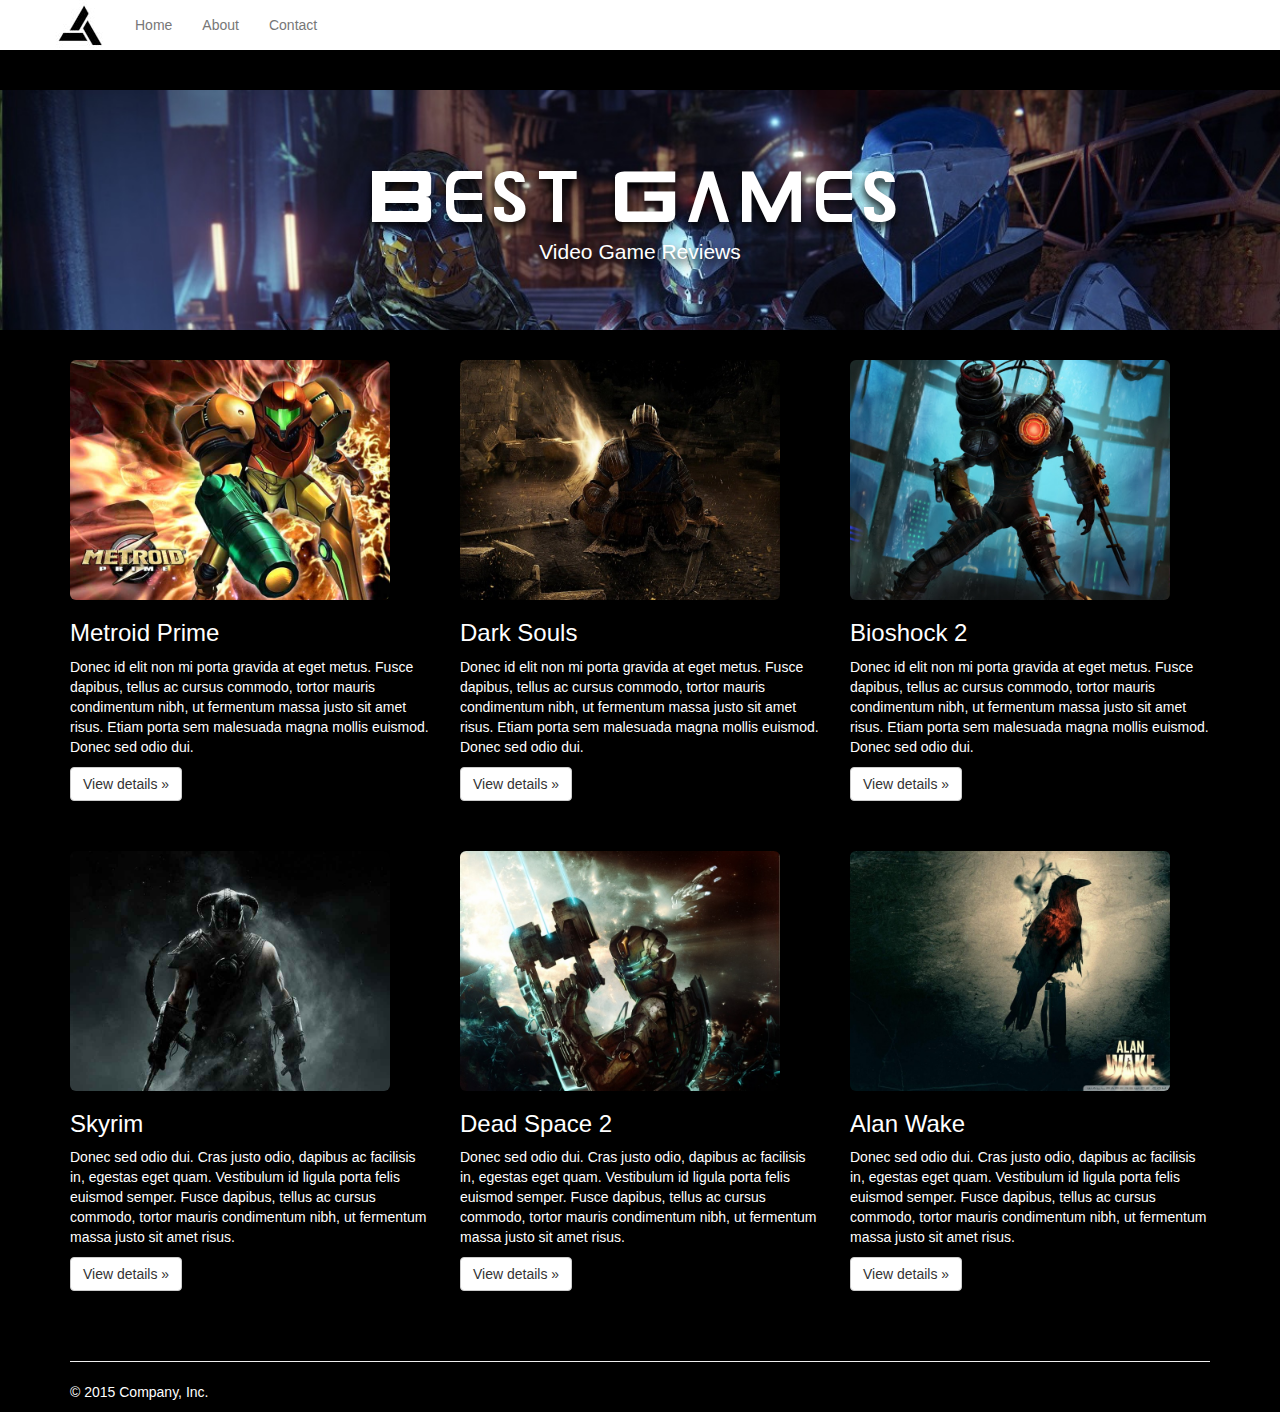
<file: index.html>
<!DOCTYPE html>
<html lang="en">
  <head>
    <meta charset="utf-8">
    <meta http-equiv="X-UA-Compatible" content="IE=edge">
    <meta name="viewport" content="width=device-width, initial-scale=1">
    <!-- The above 3 meta tags *must* come first in the head; any other head content must come *after* these tags -->
    <title>Best Games</title>

    <!-- Bootstrap -->
    <link rel="shortcut icon" href="img/1796962-1614269_abstergo_industries_logo_by_milanvend_large.ico">
    <link href="lib/css/bootstrap.css" rel="stylesheet">
    <link href="Styles/Global.css" rel="stylesheet">


    <!-- HTML5 shim and Respond.js for IE8 support of HTML5 elements and media queries -->
    <!-- WARNING: Respond.js doesn't work if you view the page via file:// -->
    <!--[if lt IE 9]>
      <script src="https://oss.maxcdn.com/html5shiv/3.7.2/html5shiv.min.js"></script>
      <script src="https://oss.maxcdn.com/respond/1.4.2/respond.min.js"></script>
    <![endif]-->
  </head>
 <body>

    <nav class="navbar navbar-default button_margin cost-nav">
  <div class="container">
    <!-- Brand and toggle get grouped for better mobile display -->
    <div class="navbar-header">
      <button type="button" class="navbar-toggle collapsed" data-toggle="collapse" data-target="#bs-example-navbar-collapse-1" aria-expanded="false">
        <span class="sr-only">Toggle navigation</span>
        <span class="icon-bar"></span>
        <span class="icon-bar"></span>
        <span class="icon-bar"></span>
      </button>
      <a class="navbar-brand logo" href="index.html"></a></img>
    <!-- Collect the nav links, forms, and other content for toggling -->
    <div class="collapse navbar-collapse" id="bs-example-navbar-collapse-1">
      <ul class="nav navbar-nav">
        <li c><a href="index.html">Home</a></li>
        <li><a href="About.html">About</a></li>
        <li><a href="Contact.html">Contact</a></li>
      </ul>
      
      
    </div><!-- /.navbar-collapse -->
  </div><!-- /.container-fluid -->
</nav>

    <!-- Main jumbotron for a primary marketing message or call to action -->
    <div class="jumbotron bgimage">
      <div class="container texta">
        <h1 class="custfont" id="hshadow">Best Games</h1>
        <p id="P_shadow">Video Game Reviews</p>

      </div>
    </div>

    <div class="container">
      <!-- Example of columns -->
      <div class="row">

        <article class="col-md-4"> 
          <img src="img/Metroid.jpg" class="img-responsive img-rounded" alt="Metroid Prime">
          <h3>Metroid Prime</h3>
          <p>Donec id elit non mi porta gravida at eget metus. Fusce dapibus, tellus ac cursus commodo, tortor mauris condimentum nibh, ut fermentum massa justo sit amet risus. Etiam porta sem malesuada magna mollis euismod. Donec sed odio dui. </p>
          <p><a class="btn btn-default button_margin" href="#" role="button">View details »</a></p>
        </article>

        
        <article class="col-md-4" >
         <img src="img/DarkSouls.jpg" class="img-responsive img-rounded" alt="Dark Souls"> 
          <h3>Dark Souls</h3>
          <p>Donec id elit non mi porta gravida at eget metus. Fusce dapibus, tellus ac cursus commodo, tortor mauris condimentum nibh, ut fermentum massa justo sit amet risus. Etiam porta sem malesuada magna mollis euismod. Donec sed odio dui. </p>
          <p><a class="btn btn-default button_margin" href="#" role="button">View details »</a></p>
        </article>

        <article class="col-md-4"> 
          <img src="img/Bioshock.jpg" class="img-responsive img-rounded" alt="Bioshock 2">
          <h3>Bioshock 2</h3>
          <p>Donec id elit non mi porta gravida at eget metus. Fusce dapibus, tellus ac cursus commodo, tortor mauris condimentum nibh, ut fermentum massa justo sit amet risus. Etiam porta sem malesuada magna mollis euismod. Donec sed odio dui. </p>
          <p><a class="btn btn-default button_margin" href="#" role="button">View details »</a></p>
        </article>

      </div>

      <div class="row">
        
        <article class="col-md-4">
         <img src="img/Skyrim.jpg" class="img-responsive img-rounded" alt="Skyrim">
          <h3>Skyrim</h3>
          <p>Donec sed odio dui. Cras justo odio, dapibus ac facilisis in, egestas eget quam. Vestibulum id ligula porta felis euismod semper. Fusce dapibus, tellus ac cursus commodo, tortor mauris condimentum nibh, ut fermentum massa justo sit amet risus.</p>
          <p><a class="btn btn-default button_margin" href="#" role="button">View details »</a></p>
        </article>

        
        <article class="col-md-4">
         <img src="img/deadspace.jpg" class="img-responsive img-rounded" alt="Dead Space">  
          <h3>Dead Space 2</h3>
          <p>Donec sed odio dui. Cras justo odio, dapibus ac facilisis in, egestas eget quam. Vestibulum id ligula porta felis euismod semper. Fusce dapibus, tellus ac cursus commodo, tortor mauris condimentum nibh, ut fermentum massa justo sit amet risus.</p>
          <p><a class="btn btn-default button_margin" href="#" role="button">View details »</a></p>
        </article>

        <article class="col-md-4">
         <img src="img/AlanWake.jpg" class="img-responsive img-rounded" alt="Alan Wake">  
          <h3>Alan Wake</h3>
          <p>Donec sed odio dui. Cras justo odio, dapibus ac facilisis in, egestas eget quam. Vestibulum id ligula porta felis euismod semper. Fusce dapibus, tellus ac cursus commodo, tortor mauris condimentum nibh, ut fermentum massa justo sit amet risus.</p>
          <p><a class="btn btn-default button_margin" href="#" role="button">View details »</a></p>
        </article>

      </div>
      
      <hr>

      <footer>
        <p>© 2015 Company, Inc.</p>
      </footer>
    </div> <!-- /container -->

<!-- jQuery (necessary for Bootstrap's JavaScript plugins) -->
    <script src="https://ajax.googleapis.com/ajax/libs/jquery/1.11.3/jquery.min.js"></script>
    <!-- Include all compiled plugins (below), or include individual files as needed -->
    <script src="lib/js/bootstrap.js"></script>
    

</body>
</html>
</file>
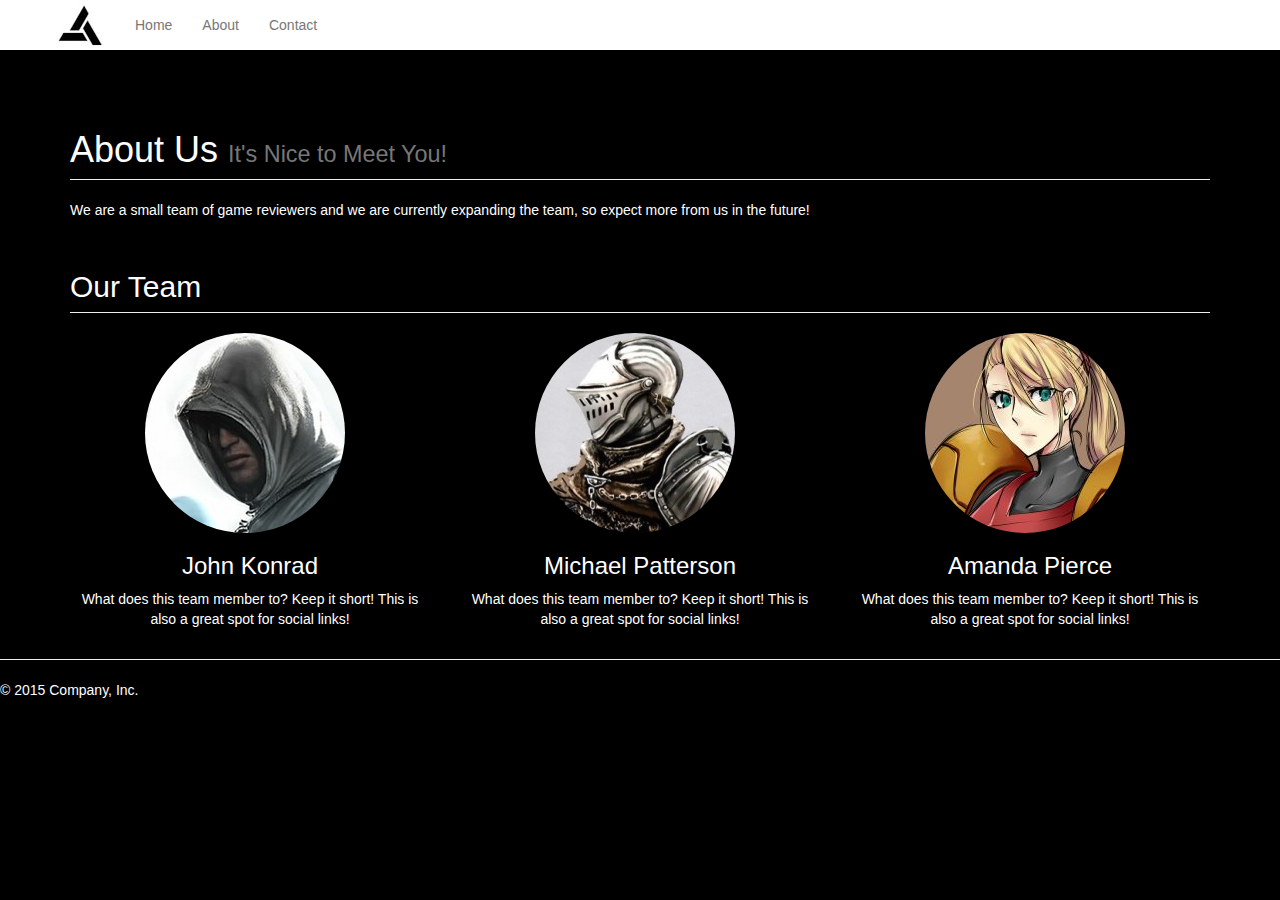
<file: About.html>
<!DOCTYPE html>
<html lang="en">
  <head>
    <meta charset="utf-8">
    <meta http-equiv="X-UA-Compatible" content="IE=edge">
    <meta name="viewport" content="width=device-width, initial-scale=1">
    <!-- The above 3 meta tags *must* come first in the head; any other head content must come *after* these tags -->
    <title>Best Games</title>

    <!-- Bootstrap -->
    <link rel="shortcut icon" href="img/1796962-1614269_abstergo_industries_logo_by_milanvend_large.ico">
    <link href="lib/css/bootstrap.css" rel="stylesheet">
    <link href="Styles/Global.css" rel="stylesheet">


    <!-- HTML5 shim and Respond.js for IE8 support of HTML5 elements and media queries -->
    <!-- WARNING: Respond.js doesn't work if you view the page via file:// -->
    <!--[if lt IE 9]>
      <script src="https://oss.maxcdn.com/html5shiv/3.7.2/html5shiv.min.js"></script>
      <script src="https://oss.maxcdn.com/respond/1.4.2/respond.min.js"></script>
    <![endif]-->
  </head>
 <body>

    <nav class="navbar navbar-default button_margin cost-nav">
  <div class="container">
    <!-- Brand and toggle get grouped for better mobile display -->
    <div class="navbar-header">
      <button type="button" class="navbar-toggle collapsed" data-toggle="collapse" data-target="#bs-example-navbar-collapse-1" aria-expanded="false">
        <span class="sr-only">Toggle navigation</span>
        <span class="icon-bar"></span>
        <span class="icon-bar"></span>
        <span class="icon-bar"></span>
      </button>
      <a class="navbar-brand logo" href="index.html"></a></img>
    <!-- Collect the nav links, forms, and other content for toggling -->
    <div class="collapse navbar-collapse" id="bs-example-navbar-collapse-1">
      <ul class="nav navbar-nav">
        <li c><a href="index.html">Home</a></li>
        <li><a href="About.html">About</a></li>
        <li><a href="Contact.html">Contact</a></li>
      </ul>
      
      
    </div><!-- /.navbar-collapse -->
  </div><!-- /.container-fluid -->
</nav>

  <!-- Introduction Row -->
      <div class="container">
        <div class="row">
            <div class="col-lg-12">
                <h1 class="page-header">About Us
                    <small>It's Nice to Meet You!</small>
                </h1>
                <p>We are a small team of game reviewers and we are currently expanding the team, so expect more from us in the future!</p>
            </div>
        </div>

        <!-- Team Members Row -->
        <div class="row">
            <div class="col-lg-12">
                <h2 class="page-header">Our Team</h2>
            </div>
            <div class="col-lg-4 col-sm-6 text-center">
                <img class="img-circle img-responsive img-center Avatar" src="img/Altair.jpg" alt="">
                <h3>John Konrad</h3>
                <p>What does this team member to? Keep it short! This is also a great spot for social links!</p>
            </div>
            <div class="col-lg-4 col-sm-6 text-center">
                <img class="img-circle img-responsive img-center Avatar" src="img/chosen.jpg" alt="">
                <h3>Michael Patterson</h3>
                <p>What does this team member to? Keep it short! This is also a great spot for social links!</p>
            </div>
            <div class="col-lg-4 col-sm-6 text-center">
                <img class="img-circle img-responsive img-center Avatar" src="img/samus.jpg" alt="">
                <h3>Amanda Pierce</h3>
                <p>What does this team member to? Keep it short! This is also a great spot for social links!</p>
            </div>
            
        </div>
      </div>
      <hr>

      <footer>
        <p>© 2015 Company, Inc.</p>
      </footer>
    </div> <!-- /container -->

<!-- jQuery (necessary for Bootstrap's JavaScript plugins) -->
    <script src="https://ajax.googleapis.com/ajax/libs/jquery/1.11.3/jquery.min.js"></script>
    <!-- Include all compiled plugins (below), or include individual files as needed -->
    <script src="lib/js/bootstrap.js"></script>
    

</body>
</html>
</file>
<file: Styles/Global.css>
body {
	background-color: #000;
	color: #fff;
}
button {
	color: #000;
}

fieldset {
    margin-bottom: 140px;
}

article img {
    width: 320px;
}

.button_margin {
    margin-bottom: 40px;
}

.cost-nav {
	background-color:#FFFFFF;
	color: #fff;
    border: none;
    border-radius:0;
}

.bgimage {
	background: url("../img/destiny-2.jpg") no-repeat;
	background-size: 100%;

}

.texta {
	text-align: center;
}

.Avatar {
    margin-left: 75px;
}

#hshadow {
    text-shadow: 0px 5px 10px rgba(0, 0, 0, 1);
}

#P_shadow {
    text-shadow: 0px 5px 10px rgba(0, 0, 0, 1);
}

#form_custom {
    background-color: #000; 
    border: none;
}
#contact_H2 {
    color: #fff;
}

.logo {
    background-image: url("../img/1796962-1614269_abstergo_industries_logo_by_milanvend_large.jpg");
    padding-right: 35px;
}

.custfont {
    font-family: 'gamecubendualset', Serif;
    font-weight: none;
}

@font-face {
    font-family: 'gamecubendualset';
    src: url('../font/gamecube-webfont.eot');
    src: url('../font/gamecube-webfont.eot?#iefix') format('embedded-opentype'),
         url('../font/gamecube-webfont.woff2') format('woff2'),
         url('../font/gamecube-webfont.woff') format('woff'),
         url('../font/gamecube-webfont.ttf') format('truetype'),
         url('../font/gamecube-webfont.svg#gamecubendualset') format('svg');
         font-weight: normal;
     }
</file>
